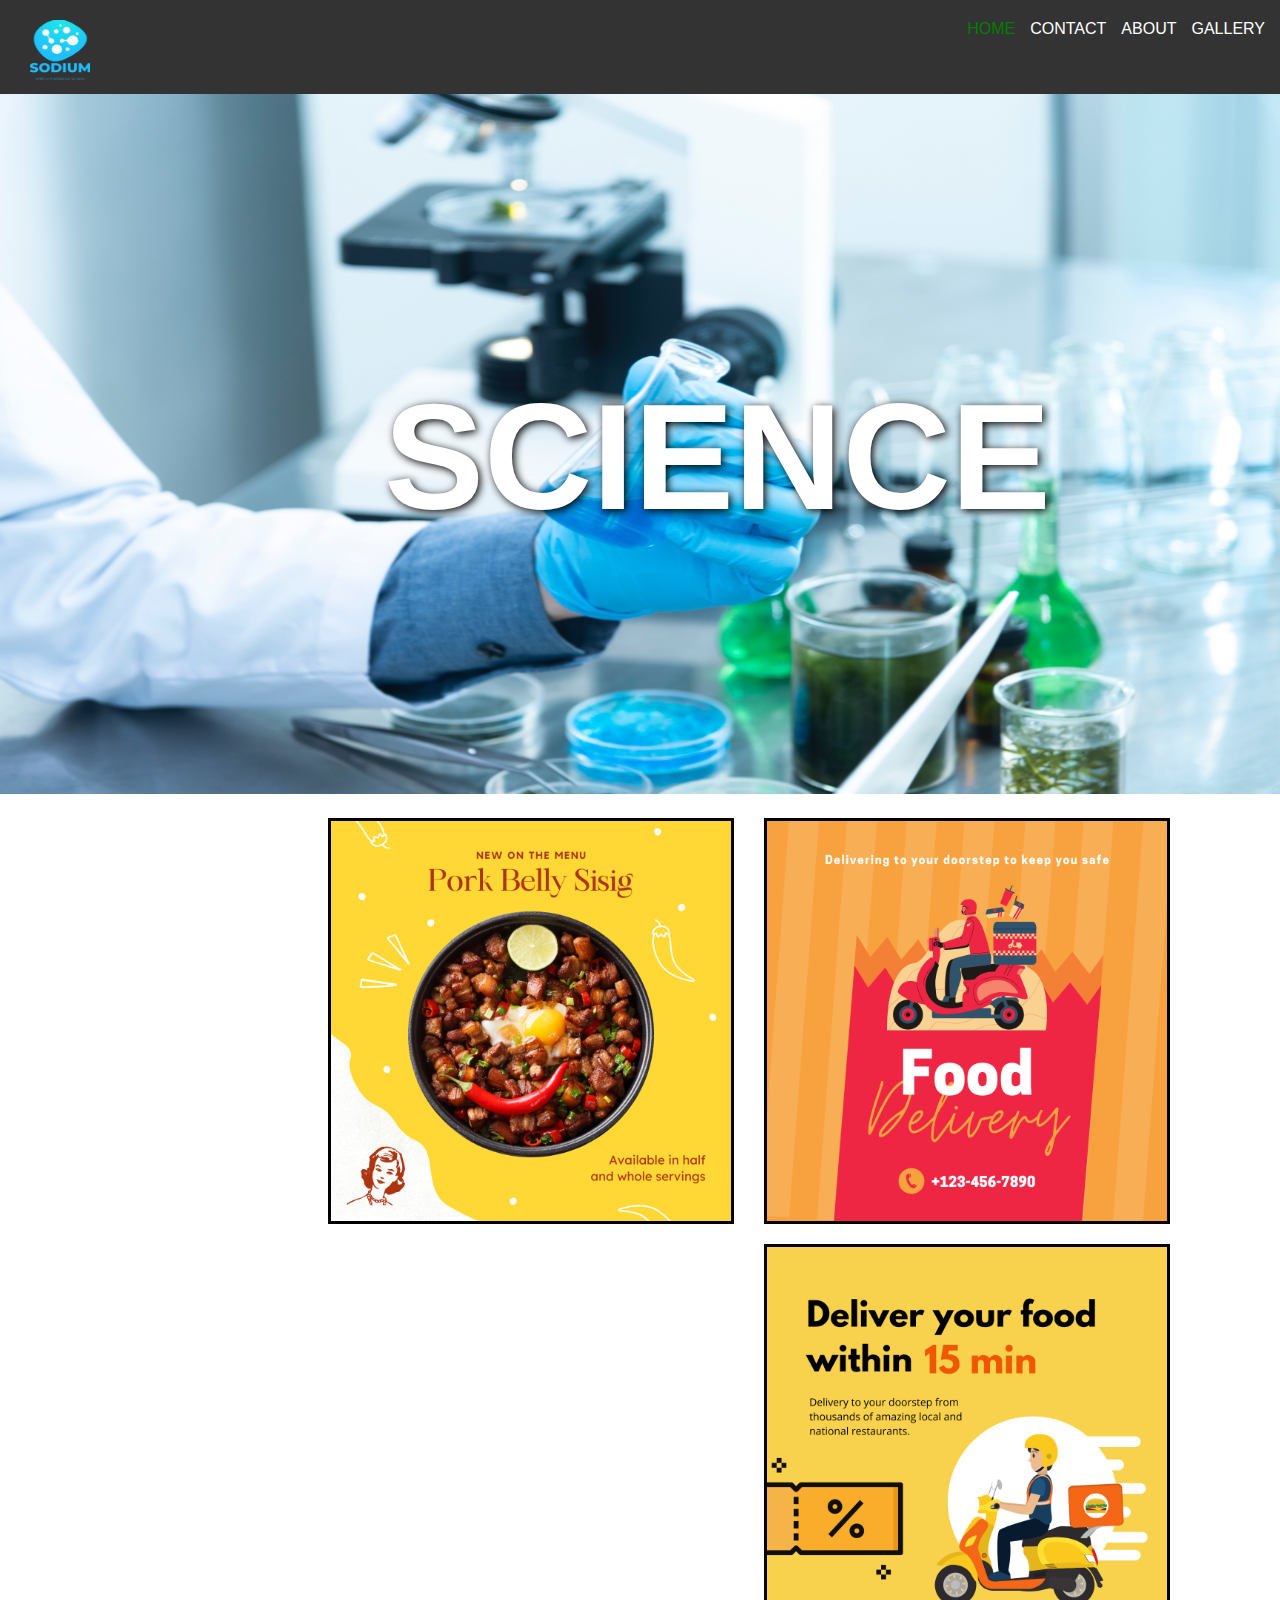
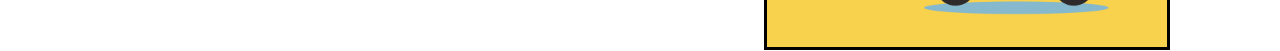
<file: index.html>
<!DOCTYPE html>
<html>
<head>
 <title>Grilled</title>
 <link rel="stylesheet" type="text/css" href="style.css">	

</head>
	<body>
		<header>
			<nav>
				<img class="imglogo" src ="img/SodiumLogo.png">
				<a class="navbar" href="pages/gallery.html">GALLERY</a>
				<a class="navbar" href="pages/about.html">ABOUT</a>
				<a class="navbar" href="pages/contact.html">CONTACT</a>		
				<a class="navbar active" href="index.html">HOME</a>
			</nav>
		</header>
		
		<h1 class="TitleText">SCIENCE</h1>
		<img class ="bgImage" src = "img/science.jpg">
		
		
		<div class = "imgContainer">
		
			<div class= "container">
				<img src="img/1.png" alt="Avatar" style="width:100%">
			</div>
			
			<div class= "container">
				<img src="img/2.png" alt="Avatar" style="width:100%">
			</div>
			
			<div class= "container">
				<img src="img/3.png" alt="Avatar" style="width:100%">
			</div>
			
		</div>
		
	</body>
	
</html>
</file>
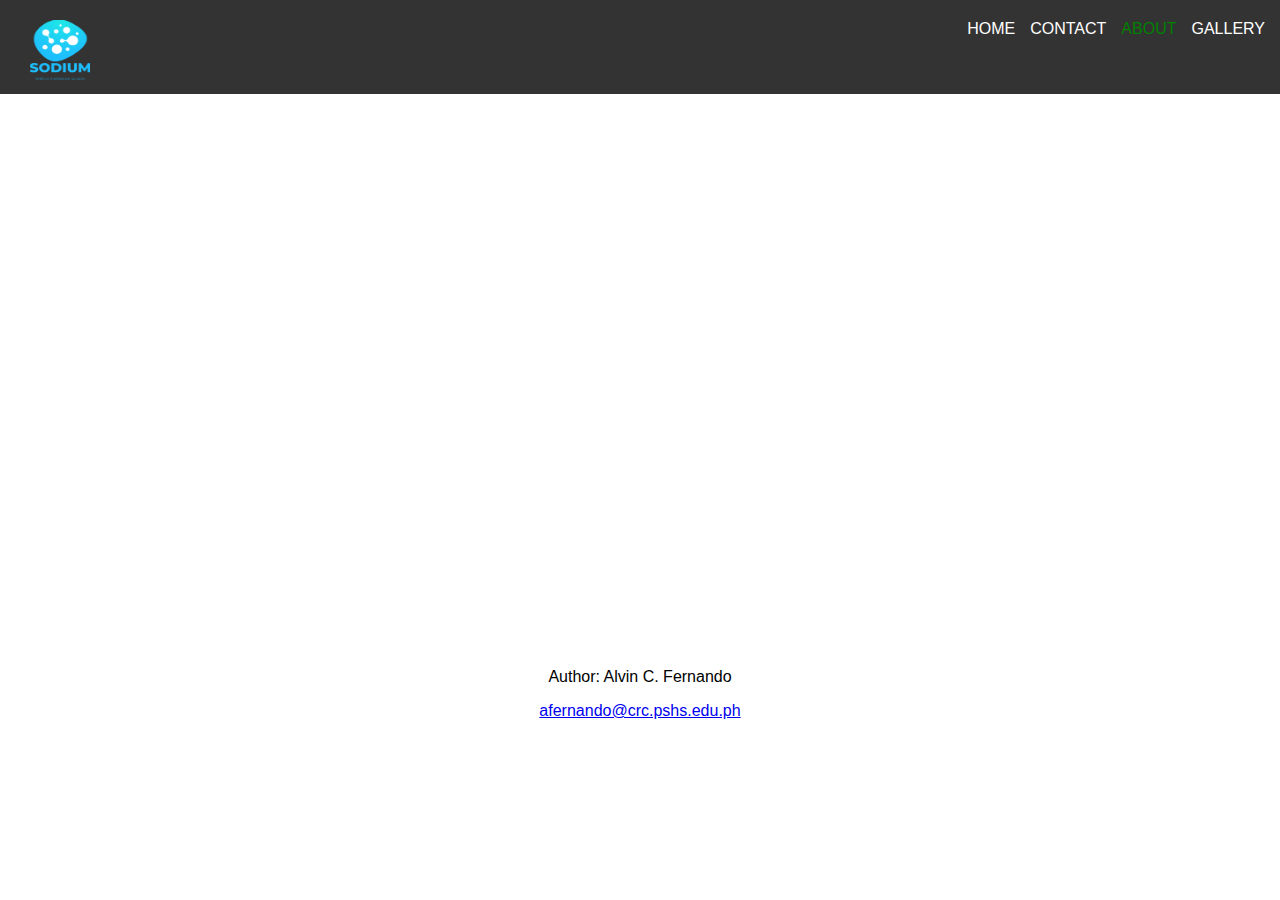
<file: pages/about.html>
<!DOCTYPE html>
<html>
<head>
 <title>Module</title>
<link rel="stylesheet" type="text/css" href="../style.css">			

</head>
	<body>
		<header>
			<nav>
				<img class="imglogo" alt="This is LOGO" src ="../img/SodiumLogo.png">
				<a class="navbar" href="gallery.html">GALLERY</a>
				<a class="navbar active" href="#">ABOUT</a>
				<a class="navbar" href="contact">CONTACT</a>		
				<a class="navbar " href="../index.html">HOME</a>
			</nav>
		</header>
		
		
		<br><br><br><br><br><br><br><br><br><br><br><br>
		<br><br><br><br><br><br><br><br><br><br><br><br><br><br><br><br>
		<br><br><br>
		
		<footer>
			<center>
				<p>Author: Alvin C. Fernando</p>
				<p><a href="mailto:afernando@crc.pshs.edu.ph">afernando@crc.pshs.edu.ph</a></p>
			</center>
			
		</footer>
		
	</body>
</html>
</file>
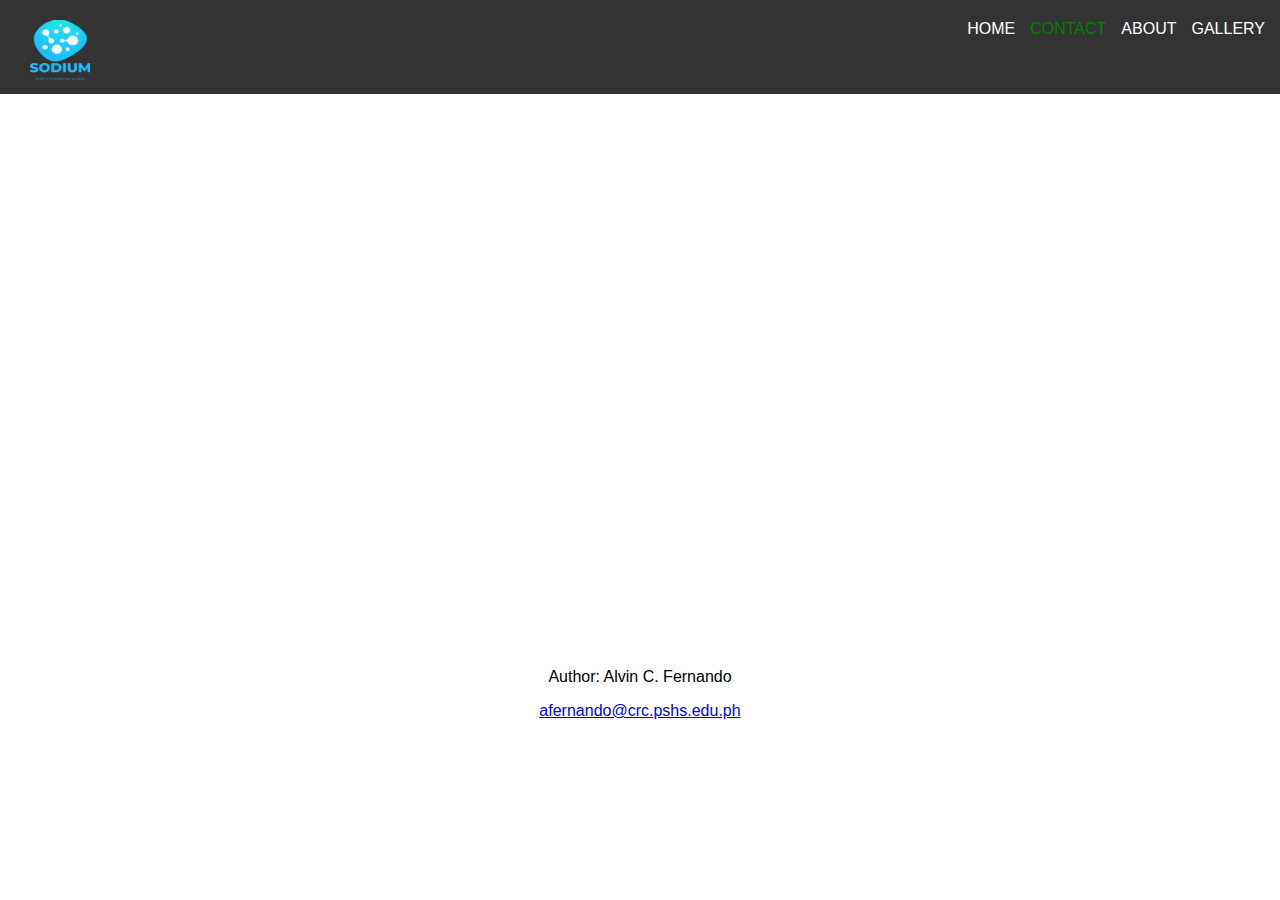
<file: pages/contact.html>
<!DOCTYPE html>
<html>
<head>
 <title>Module</title>
<link rel="stylesheet" type="text/css" href="../style.css">			

</head>
	<body>
		<header>
			<nav>
				<img class="imglogo" alt="This is LOGO" src ="../img/SodiumLogo.png">
				<a class="navbar" href="gallery.html">GALLERY</a>
				<a class="navbar" href="about.html">ABOUT</a>
				<a class="navbar active" href="#">CONTACT</a>		
				<a class="navbar" href="../index.html">HOME</a>
			</nav>
		</header>
		
		
		<br><br><br><br><br><br><br><br><br><br><br><br>
		<br><br><br><br><br><br><br><br><br><br><br><br><br><br><br><br>
		<br><br><br>
		
		<footer>
			<center>
				<p>Author: Alvin C. Fernando</p>
				<p><a href="mailto:afernando@crc.pshs.edu.ph">afernando@crc.pshs.edu.ph</a></p>
			</center>
			
		</footer>
		
	</body>
</html>
</file>
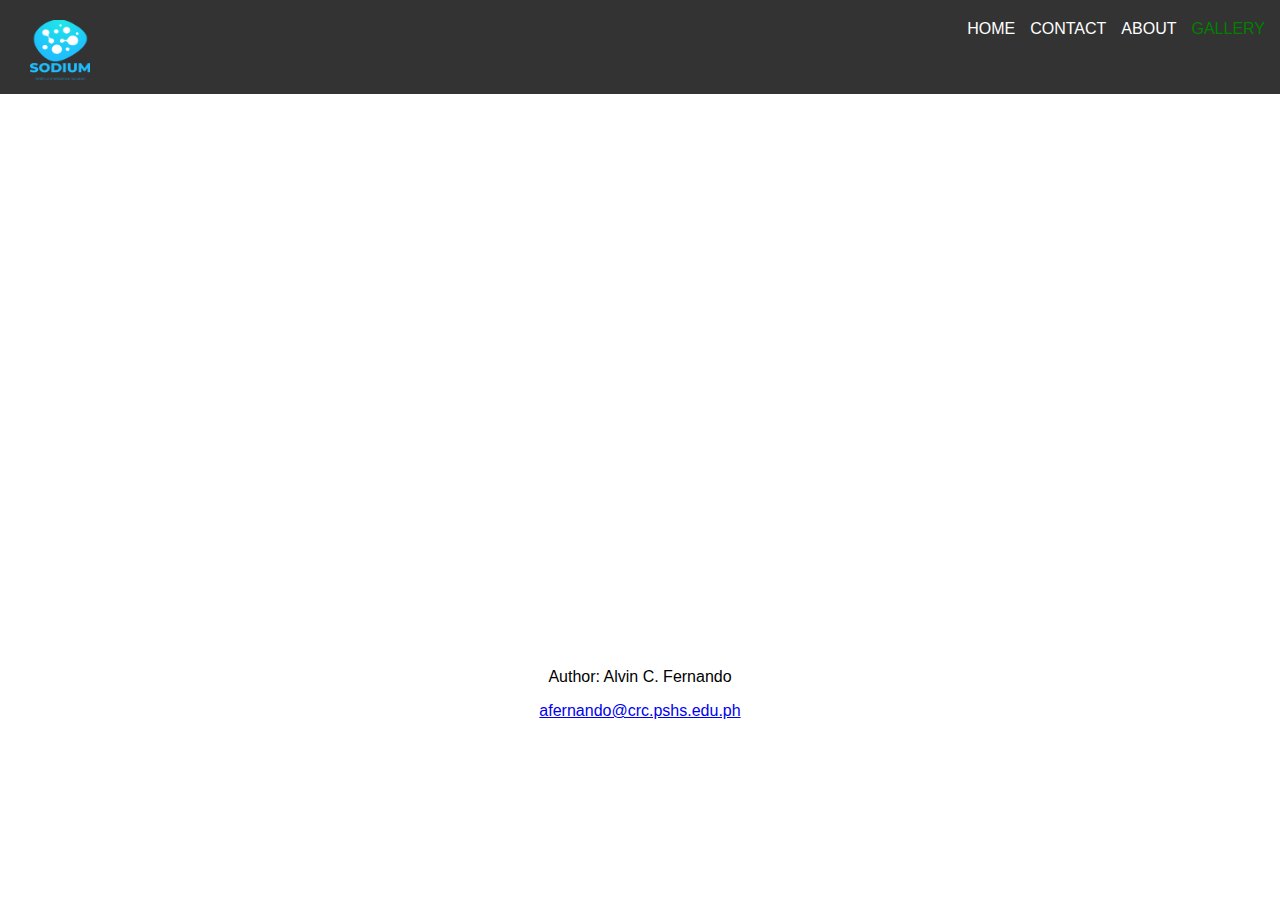
<file: pages/gallery.html>
<!DOCTYPE html>
<html>
<head>
 <title>Module</title>
 
 <link rel="stylesheet" type="text/css" href="../style.css">	

</head>
	<body>
		<header>
			<nav>
				<img class="imglogo" alt="This is LOGO" src ="../img/SodiumLogo.png">
				<a class="navbar active" href="#">GALLERY</a>
				<a class="navbar" href="about.html">ABOUT</a>
				<a class="navbar" href="contact.html">CONTACT</a>		
				<a class="navbar " href="../index.html">HOME</a>
			</nav>
		</header>
		
		
		
		
		<br><br><br><br><br><br><br><br><br><br><br><br>
		<br><br><br><br><br><br><br><br><br><br><br><br><br><br><br><br>
		<br><br><br>
		
		<footer>
			<center>
				<p>Author: Alvin C. Fernando</p>
				<p><a href="mailto:afernando@crc.pshs.edu.ph">afernando@crc.pshs.edu.ph</a></p>
			</center>
			
		</footer>
		
	</body>
</html>
</file>
<file: style.css>
body {
color:#000;
  margin: 0;
  font-family: Arial, Helvetica, sans-serif;
}

nav{
overflow: hidden;
background-color:#333;
padding-top:20px;
padding-bottom:10px;
}

.imglogo{
	height:60px;
	width:60px;
	margin-left:30px;
}

.navbar{
	text-decoration:none;
	float:right;
	margin-right:15px;
	color:white;
}

.bgImage{
	width:100%;
	height:700px;
}

.headText{
	color:white;
	font-size:180px;
	position: absolute;
	top: 20%;
	left: 25%;
}

.container{
	width:400px;
	height:400px;
	border:3px solid black;
	float:right;
	margin-right:30px;
margin-top:20px;
	
}

.imgContainer{
	margin-right:80px;
	
}

.TitleText{
	position:absolute;
	top:30%;
	left:30%;
	font-size:150px;
	color:white;
	text-shadow: 2px 2px 8px #000000;
}

.active{
	color:green;
}
</file>
